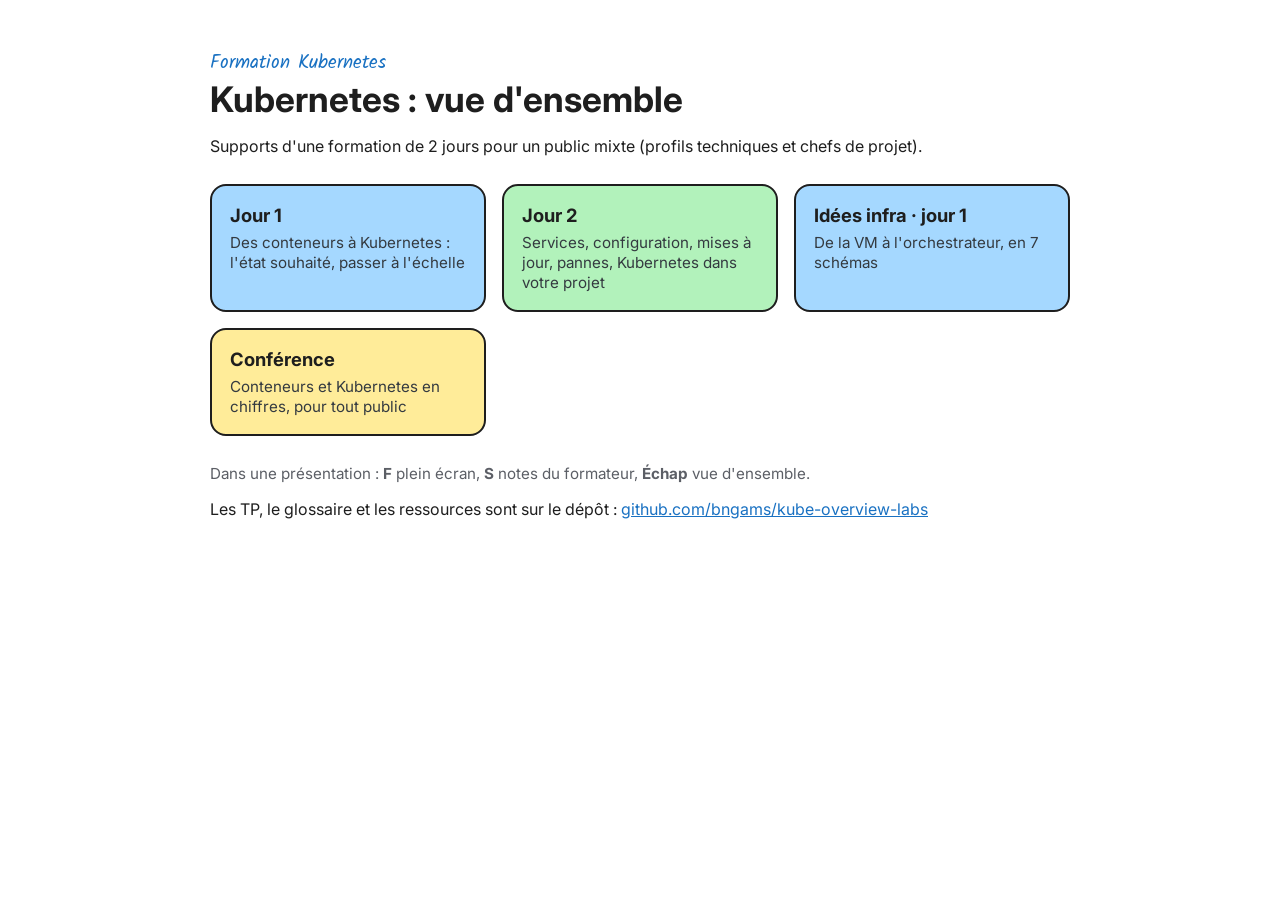
<file: index.html>
<!doctype html>
<html lang="fr">
<head>
<meta charset="utf-8">
<meta name="viewport" content="width=device-width, initial-scale=1">
<title>Kubernetes, vue d'ensemble</title>
<link href="https://fonts.googleapis.com/css2?family=Inter:wght@400;700&family=Kalam:wght@400;700&display=swap" rel="stylesheet">
<style>
  :root { --ink:#1e1e1e; --muted:#5c5f66; --accent:#1971c2; --bg:#ffffff; }
  body { margin:0; background:var(--bg); color:var(--ink); font-family:Inter,system-ui,sans-serif; }
  main { max-width:860px; margin:0 auto; padding:48px 16px; }
  h1 { font-size:2.2em; margin:0 0 .2em; }
  .kicker { font-family:Kalam,cursive; color:var(--accent); font-size:1.2em; margin:0; }
  .grid { display:grid; grid-template-columns:repeat(auto-fit,minmax(240px,1fr)); gap:16px; margin:28px 0; }
  a.card { display:block; border:2px solid var(--ink); border-radius:16px; padding:18px; text-decoration:none; color:var(--ink); }
  a.card:hover { transform:translateY(-2px); }
  .blue{background:#a5d8ff}.green{background:#b2f2bb}.yellow{background:#ffec99}
  .card b { display:block; font-size:1.15em; margin-bottom:6px; }
  .card span { color:#343a40; font-size:.95em; }
  p.small { color:var(--muted); font-size:.95em; }
  a { color:var(--accent); }
</style>
</head>
<body>
<main>
  <p class="kicker">Formation Kubernetes</p>
  <h1>Kubernetes : vue d'ensemble</h1>
  <p>Supports d'une formation de 2 jours pour un public mixte (profils techniques et chefs de projet).</p>
  <div class="grid">
    <a class="card blue" href="slides/jour1.html"><b>Jour 1</b><span>Des conteneurs à Kubernetes : l'état souhaité, passer à l'échelle</span></a>
    <a class="card green" href="slides/jour2.html"><b>Jour 2</b><span>Services, configuration, mises à jour, pannes, Kubernetes dans votre projet</span></a>
    <a class="card blue" href="slides/idees-infra-j1.html"><b>Idées infra · jour 1</b><span>De la VM à l'orchestrateur, en 7 schémas</span></a>
    <a class="card yellow" href="slides/talk.html"><b>Conférence</b><span>Conteneurs et Kubernetes en chiffres, pour tout public</span></a>
  </div>
  <p class="small">Dans une présentation : <b>F</b> plein écran, <b>S</b> notes du formateur, <b>Échap</b> vue d'ensemble.</p>
  <p>Les TP, le glossaire et les ressources sont sur le dépôt : <a href="https://github.com/bngams/kube-overview-labs">github.com/bngams/kube-overview-labs</a></p>
</main>
</body>
</html>
</file>
